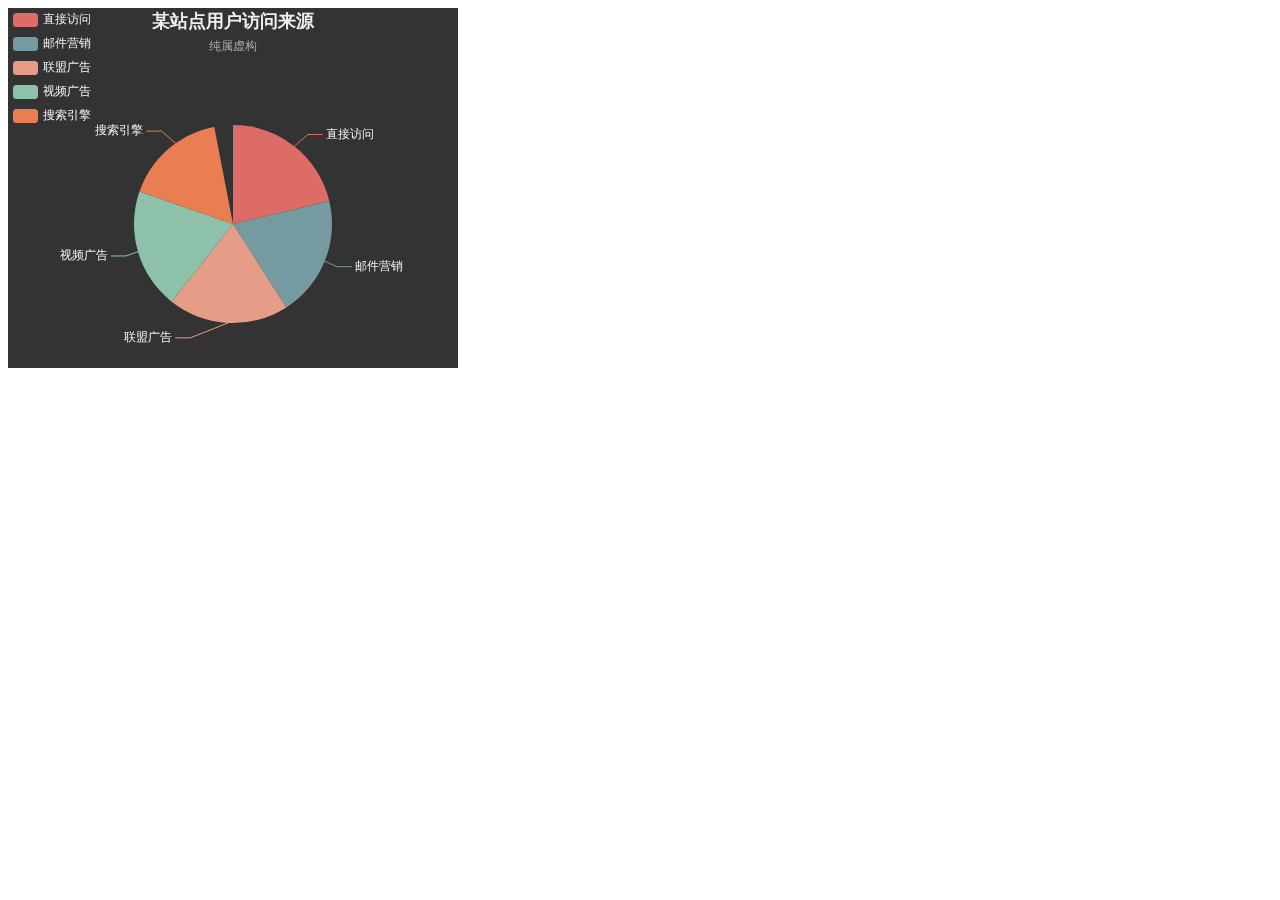
<file: feifei/testEchart.html>
<!DOCTYPE html>
<html>
<head>
    <meta charset="utf-8" http-equiv="Access-Control-Allow-Origin" content="*">
    <meta name="viewport" content="width=device-width,initial-scale=1" />
    <title>主页</title>
    <!-- 引入 ECharts 文件 -->
    <script src="lib/js/echarts.js"></script>
    <script src="lib/js/xlsx.core.min.js" ></script>
    <script src="lib/js/jquery.js" ></script>
    <script src="lib/js/vintage.js"></script>
    <script src="lib/js/dark.js"></script>
    <script src="lib/js/roma.js"></script>
    <script src="lib/js/shine.js"></script>
    <style type="text/css">
        #main {
            width: 450px;
            height: 360px;
        }
    </style>
</head>
<body>
    <div id="main"></div>
</body>
<script src="js/echart/PieBase.js"></script>
<script type="text/javascript">
    PieBase("main");
</script>

   
</script>
</html>
</file>
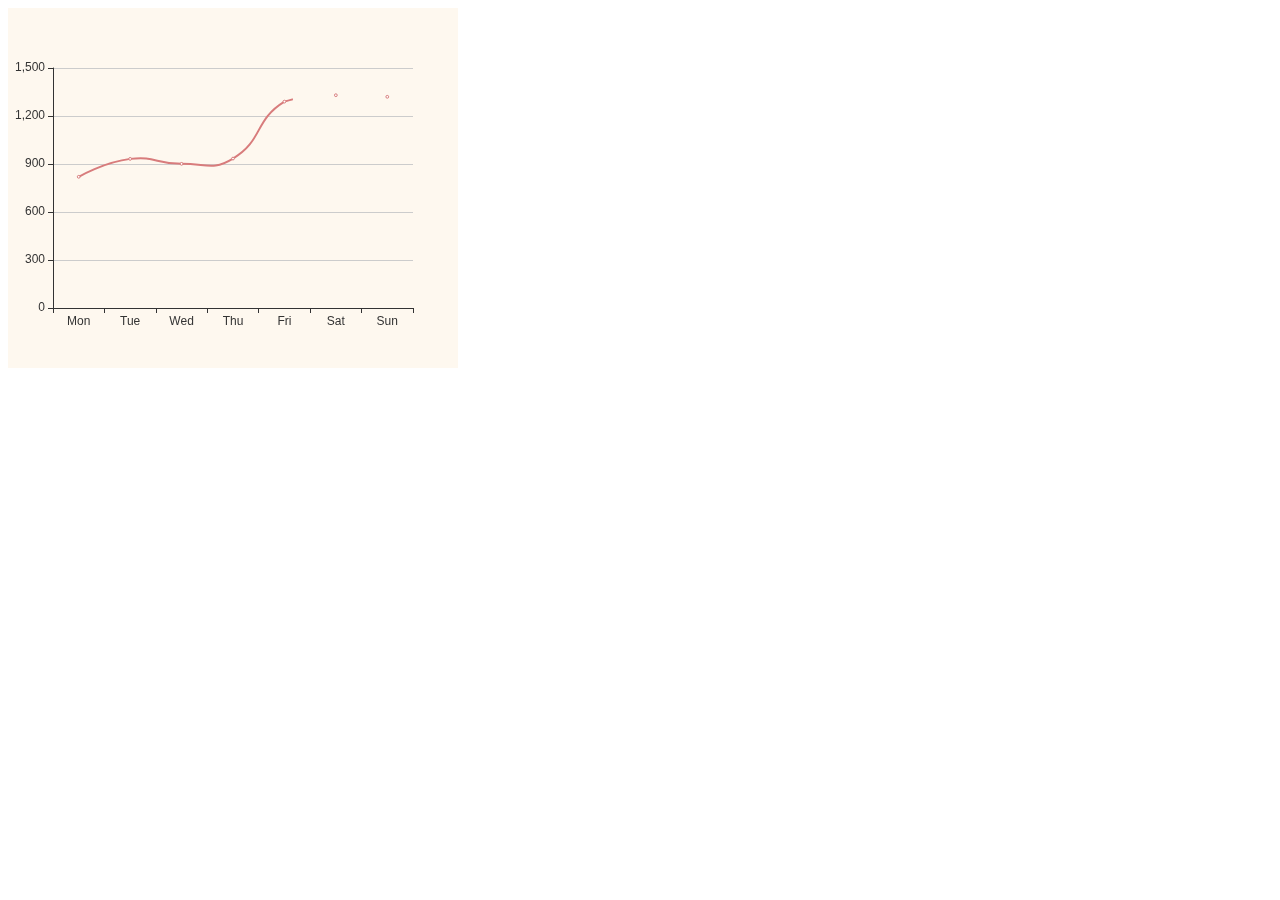
<file: feifei/testEchart2.html>
<!DOCTYPE html>
<html>
<head>
    <meta charset="utf-8" http-equiv="Access-Control-Allow-Origin" content="*">
    <meta name="viewport" content="width=device-width,initial-scale=1" />
    <title>主页</title>
    <!-- 引入 ECharts 文件 -->
    <script src="lib/js/echarts.js"></script>
    <script src="lib/js/xlsx.core.min.js" ></script>
    <script src="lib/js/jquery.js" ></script>
    <script src="lib/js/vintage.js"></script>
    <style type="text/css">
        #main {
            width: 450px;
            height: 360px;
        }
    </style>
</head>
<body>
    <div id="main"></div>
</body>
<script type="text/javascript">
    var myChart = echarts.init(document.getElementById('main'), 'vintage');
    option = {
        xAxis: {
            type: 'category',
            data: ['Mon', 'Tue', 'Wed', 'Thu', 'Fri', 'Sat', 'Sun']
        },
        yAxis: {
            type: 'value'
        },
        series: [{
            data: [820, 932, 901, 934, 1290, 1330, 1320],
            type: 'line',
            smooth: true
        }]
    };
    myChart.setOption(option);
</script>
</html>
</file>
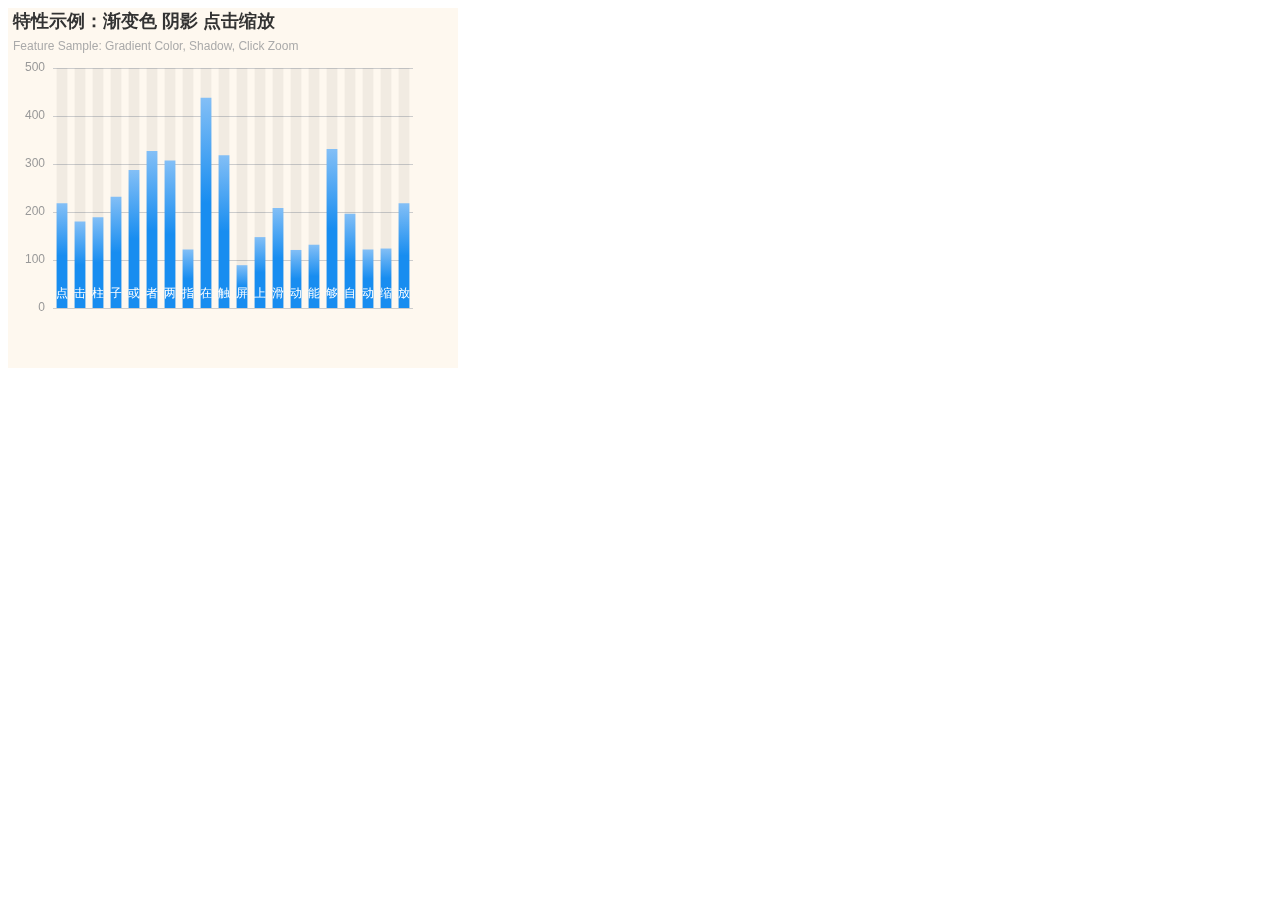
<file: feifei/testEchart3.html>
<!DOCTYPE html>
<html>
<head>
    <meta charset="utf-8" http-equiv="Access-Control-Allow-Origin" content="*">
    <meta name="viewport" content="width=device-width,initial-scale=1" />
    <title>主页</title>
    <!-- 引入 ECharts 文件 -->
    <script src="lib/js/echarts.js"></script>
    <script src="lib/js/xlsx.core.min.js" ></script>
    <script src="lib/js/jquery.js" ></script>
    <script src="lib/js/vintage.js"></script>
    <style type="text/css">
        #main {
            width: 450px;
            height: 360px;
        }
    </style>
</head>
<body>
    <div id="main"></div>
</body>
<script type="text/javascript">
    var myChart = echarts.init(document.getElementById('main'), 'vintage');
    var dataAxis = ['点', '击', '柱', '子', '或', '者', '两', '指', '在', '触', '屏', '上', '滑', '动', '能', '够', '自', '动', '缩', '放'];
    var data = [220, 182, 191, 234, 290, 330, 310, 123, 442, 321, 90, 149, 210, 122, 133, 334, 198, 123, 125, 220];
    var yMax = 500;
    var dataShadow = [];

    for (var i = 0; i < data.length; i++) {
        dataShadow.push(yMax);
    }

    option = {
        title: {
            text: '特性示例：渐变色 阴影 点击缩放',
            subtext: 'Feature Sample: Gradient Color, Shadow, Click Zoom'
        },
        xAxis: {
            data: dataAxis,
            axisLabel: {
                inside: true,
                textStyle: {
                    color: '#fff'
                }
            },
            axisTick: {
                show: false
            },
            axisLine: {
                show: false
            },
            z: 10
        },
        yAxis: {
            axisLine: {
                show: false
            },
            axisTick: {
                show: false
            },
            axisLabel: {
                textStyle: {
                    color: '#999'
                }
            }
        },
        dataZoom: [
            {
                type: 'inside'
            }
        ],
        series: [
            { // For shadow
                type: 'bar',
                itemStyle: {
                    normal: {color: 'rgba(0,0,0,0.05)'}
                },
                barGap:'-100%',
                barCategoryGap:'40%',
                data: dataShadow,
                animation: false
            },
            {
                type: 'bar',
                itemStyle: {
                    normal: {
                        color: new echarts.graphic.LinearGradient(
                            0, 0, 0, 1,
                            [
                                {offset: 0, color: '#83bff6'},
                                {offset: 0.5, color: '#188df0'},
                                {offset: 1, color: '#188df0'}
                            ]
                        )
                    },
                    emphasis: {
                        color: new echarts.graphic.LinearGradient(
                            0, 0, 0, 1,
                            [
                                {offset: 0, color: '#2378f7'},
                                {offset: 0.7, color: '#2378f7'},
                                {offset: 1, color: '#83bff6'}
                            ]
                        )
                    }
                },
                data: data
            }
        ]
    };

    // Enable data zoom when user click bar.
    var zoomSize = 6;
    myChart.on('click', function (params) {
        console.log(dataAxis[Math.max(params.dataIndex - zoomSize / 2, 0)]);
        myChart.dispatchAction({
            type: 'dataZoom',
            startValue: dataAxis[Math.max(params.dataIndex - zoomSize / 2, 0)],
            endValue: dataAxis[Math.min(params.dataIndex + zoomSize / 2, data.length - 1)]
        });
    });
    myChart.setOption(option);
</script>
</html>
</file>
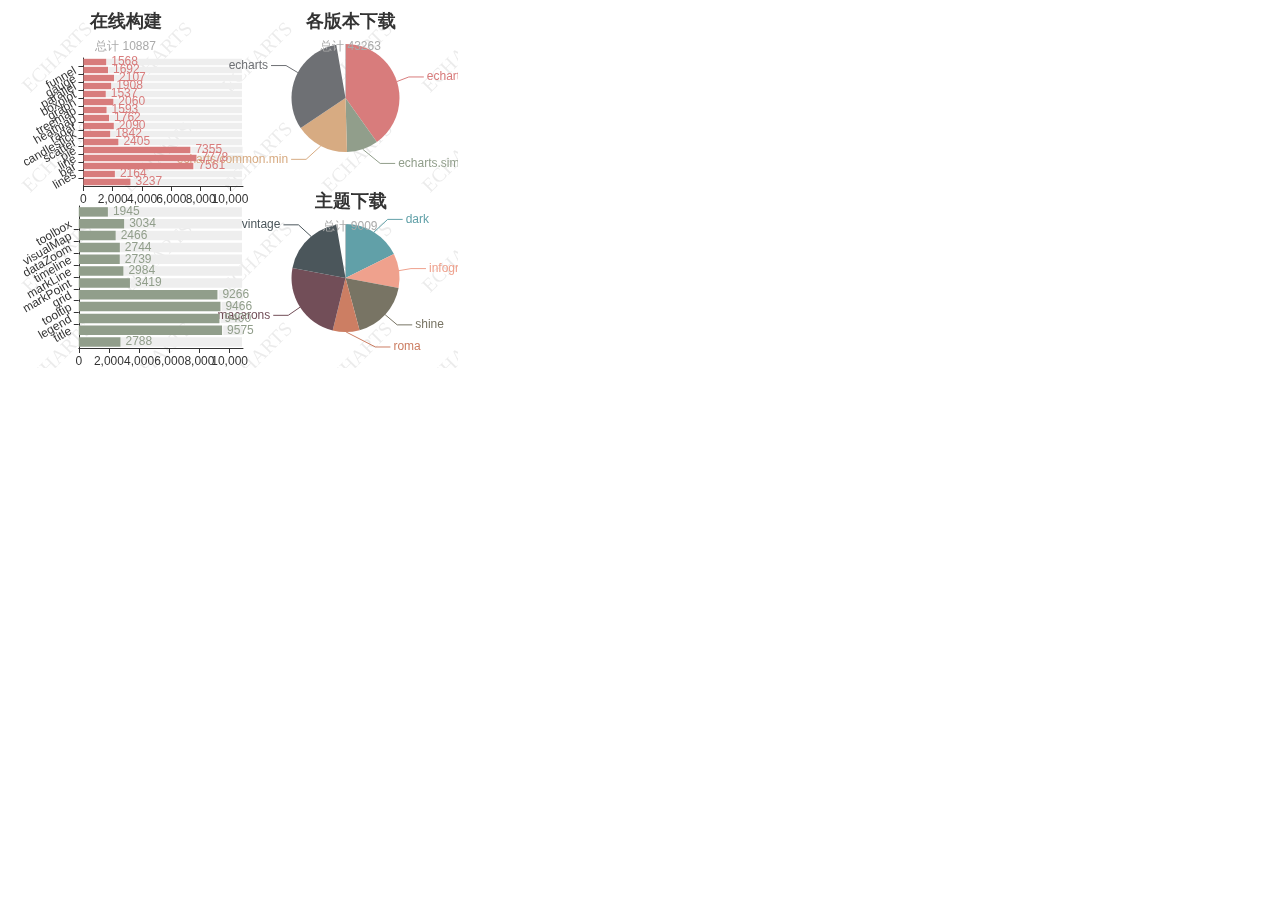
<file: feifei/testEchart4.html>
<!DOCTYPE html>
<html>
<head>
    <meta charset="utf-8" http-equiv="Access-Control-Allow-Origin" content="*">
    <meta name="viewport" content="width=device-width,initial-scale=1" />
    <title>主页</title>
    <!-- 引入 ECharts 文件 -->
    <script src="lib/js/echarts.js"></script>
    <script src="lib/js/xlsx.core.min.js" ></script>
    <script src="lib/js/jquery.js" ></script>
    <script src="lib/js/vintage.js"></script>
    <style type="text/css">
        #main {
            width: 450px;
            height: 360px;
        }
    </style>
</head>
<body>
    <div id="main"></div>
</body>
<script type="text/javascript">
    var myChart = echarts.init(document.getElementById('main'), 'vintage');

    var builderJson = {
      "all": 10887,
      "charts": {
        "map": 3237,
        "lines": 2164,
        "bar": 7561,
        "line": 7778,
        "pie": 7355,
        "scatter": 2405,
        "candlestick": 1842,
        "radar": 2090,
        "heatmap": 1762,
        "treemap": 1593,
        "graph": 2060,
        "boxplot": 1537,
        "parallel": 1908,
        "gauge": 2107,
        "funnel": 1692,
        "sankey": 1568
      },
      "components": {
        "geo": 2788,
        "title": 9575,
        "legend": 9400,
        "tooltip": 9466,
        "grid": 9266,
        "markPoint": 3419,
        "markLine": 2984,
        "timeline": 2739,
        "dataZoom": 2744,
        "visualMap": 2466,
        "toolbox": 3034,
        "polar": 1945
      },
      "ie": 9743
    };

    var downloadJson = {
      "echarts.min.js": 17365,
      "echarts.simple.min.js": 4079,
      "echarts.common.min.js": 6929,
      "echarts.js": 14890
    };

    var themeJson = {
      "dark.js": 1594,
      "infographic.js": 925,
      "shine.js": 1608,
      "roma.js": 721,
      "macarons.js": 2179,
      "vintage.js": 1982
    };

    var waterMarkText = 'ECHARTS';

    var canvas = document.createElement('canvas');
    var ctx = canvas.getContext('2d');
    canvas.width = canvas.height = 100;
    ctx.textAlign = 'center';
    ctx.textBaseline = 'middle';
    ctx.globalAlpha = 0.08;
    ctx.font = '20px Microsoft Yahei';
    ctx.translate(50, 50);
    ctx.rotate(-Math.PI / 4);
    ctx.fillText(waterMarkText, 0, 0);

    option = {
        backgroundColor: {
            type: 'pattern',
            image: canvas,
            repeat: 'repeat'
        },
        tooltip: {},
        title: [{
            text: '在线构建',
            subtext: '总计 ' + builderJson.all,
            x: '25%',
            textAlign: 'center'
        }, {
            text: '各版本下载',
            subtext: '总计 ' + Object.keys(downloadJson).reduce(function (all, key) {
                return all + downloadJson[key];
            }, 0),
            x: '75%',
            textAlign: 'center'
        }, {
            text: '主题下载',
            subtext: '总计 ' + Object.keys(themeJson).reduce(function (all, key) {
                return all + themeJson[key];
            }, 0),
            x: '75%',
            y: '50%',
            textAlign: 'center'
        }],
        grid: [{
            top: 50,
            width: '50%',
            bottom: '45%',
            left: 10,
            containLabel: true
        }, {
            top: '55%',
            width: '50%',
            bottom: 0,
            left: 10,
            containLabel: true
        }],
        xAxis: [{
            type: 'value',
            max: builderJson.all,
            splitLine: {
                show: false
            }
        }, {
            type: 'value',
            max: builderJson.all,
            gridIndex: 1,
            splitLine: {
                show: false
            }
        }],
        yAxis: [{
            type: 'category',
            data: Object.keys(builderJson.charts),
            axisLabel: {
                interval: 0,
                rotate: 30
            },
            splitLine: {
                show: false
            }
        }, {
            gridIndex: 1,
            type: 'category',
            data: Object.keys(builderJson.components),
            axisLabel: {
                interval: 0,
                rotate: 30
            },
            splitLine: {
                show: false
            }
        }],
        series: [{
            type: 'bar',
            stack: 'chart',
            z: 3,
            label: {
                normal: {
                    position: 'right',
                    show: true
                }
            },
            data: Object.keys(builderJson.charts).map(function (key) {
                return builderJson.charts[key];
            })
        }, {
            type: 'bar',
            stack: 'chart',
            silent: true,
            itemStyle: {
                normal: {
                    color: '#eee'
                }
            },
            data: Object.keys(builderJson.charts).map(function (key) {
                return builderJson.all - builderJson.charts[key];
            })
        }, {
            type: 'bar',
            stack: 'component',
            xAxisIndex: 1,
            yAxisIndex: 1,
            z: 3,
            label: {
                normal: {
                    position: 'right',
                    show: true
                }
            },
            data: Object.keys(builderJson.components).map(function (key) {
                return builderJson.components[key];
            })
        }, {
            type: 'bar',
            stack: 'component',
            silent: true,
            xAxisIndex: 1,
            yAxisIndex: 1,
            itemStyle: {
                normal: {
                    color: '#eee'
                }
            },
            data: Object.keys(builderJson.components).map(function (key) {
                return builderJson.all - builderJson.components[key];
            })
        }, {
            type: 'pie',
            radius: [0, '30%'],
            center: ['75%', '25%'],
            data: Object.keys(downloadJson).map(function (key) {
                return {
                    name: key.replace('.js', ''),
                    value: downloadJson[key]
                }
            })
        }, {
            type: 'pie',
            radius: [0, '30%'],
            center: ['75%', '75%'],
            data: Object.keys(themeJson).map(function (key) {
                return {
                    name: key.replace('.js', ''),
                    value: themeJson[key]
                }
            })
        }]
    }
    myChart.setOption(option);
</script>
</html>
</file>
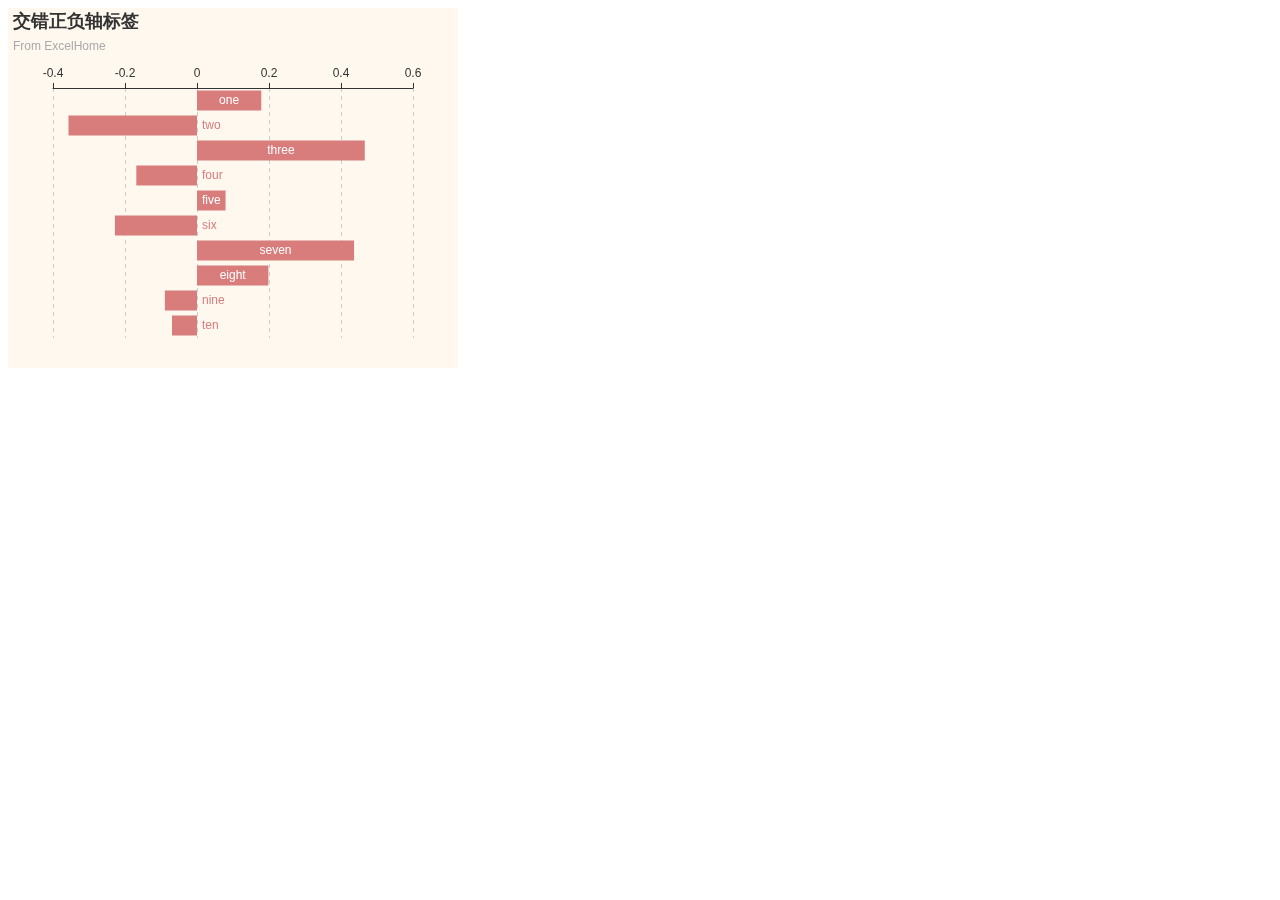
<file: feifei/testEchart5.html>
<!DOCTYPE html>
<html>
<head>
    <meta charset="utf-8" http-equiv="Access-Control-Allow-Origin" content="*">
    <meta name="viewport" content="width=device-width,initial-scale=1" />
    <title>主页</title>
    <!-- 引入 ECharts 文件 -->
    <script src="lib/js/echarts.js"></script>
    <script src="lib/js/xlsx.core.min.js" ></script>
    <script src="lib/js/jquery.js" ></script>
    <script src="lib/js/vintage.js"></script>
    <style type="text/css">
        #main {
            width: 450px;
            height: 360px;
        }
    </style>
</head>
<body>
    <div id="main"></div>
</body>
<script type="text/javascript">
    var myChart = echarts.init(document.getElementById('main'), 'vintage');
    var labelRight = {
    normal: {
        position: 'right'
    }
};
option = {
    title: {
        text: '交错正负轴标签',
        subtext: 'From ExcelHome',
        sublink: 'http://e.weibo.com/1341556070/AjwF2AgQm'
    },
    tooltip : {
        trigger: 'axis',
        axisPointer : {            // 坐标轴指示器，坐标轴触发有效
            type : 'shadow'        // 默认为直线，可选为：'line' | 'shadow'
        }
    },
    grid: {
        top: 80,
        bottom: 30
    },
    xAxis: {
        type : 'value',
        position: 'top',
        splitLine: {lineStyle:{type:'dashed'}},
    },
    yAxis: {
        type : 'category',
        axisLine: {show: false},
        axisLabel: {show: false},
        axisTick: {show: false},
        splitLine: {show: false},
        data : ['ten', 'nine', 'eight', 'seven', 'six', 'five', 'four', 'three', 'two', 'one']
    },
    series : [
        {
            name:'生活费',
            type:'bar',
            stack: '总量',
            label: {
                normal: {
                    show: true,
                    formatter: '{b}'
                }
            },
            data:[
                {value: -0.07, label: labelRight},
                {value: -0.09, label: labelRight},
                0.2, 0.44,
                {value: -0.23, label: labelRight},
                0.08,
                {value: -0.17, label: labelRight},
                0.47,
                {value: -0.36, label: labelRight},
                0.18
            ]
        }
    ]
};

    myChart.setOption(option);
</script>
</html>
</file>
